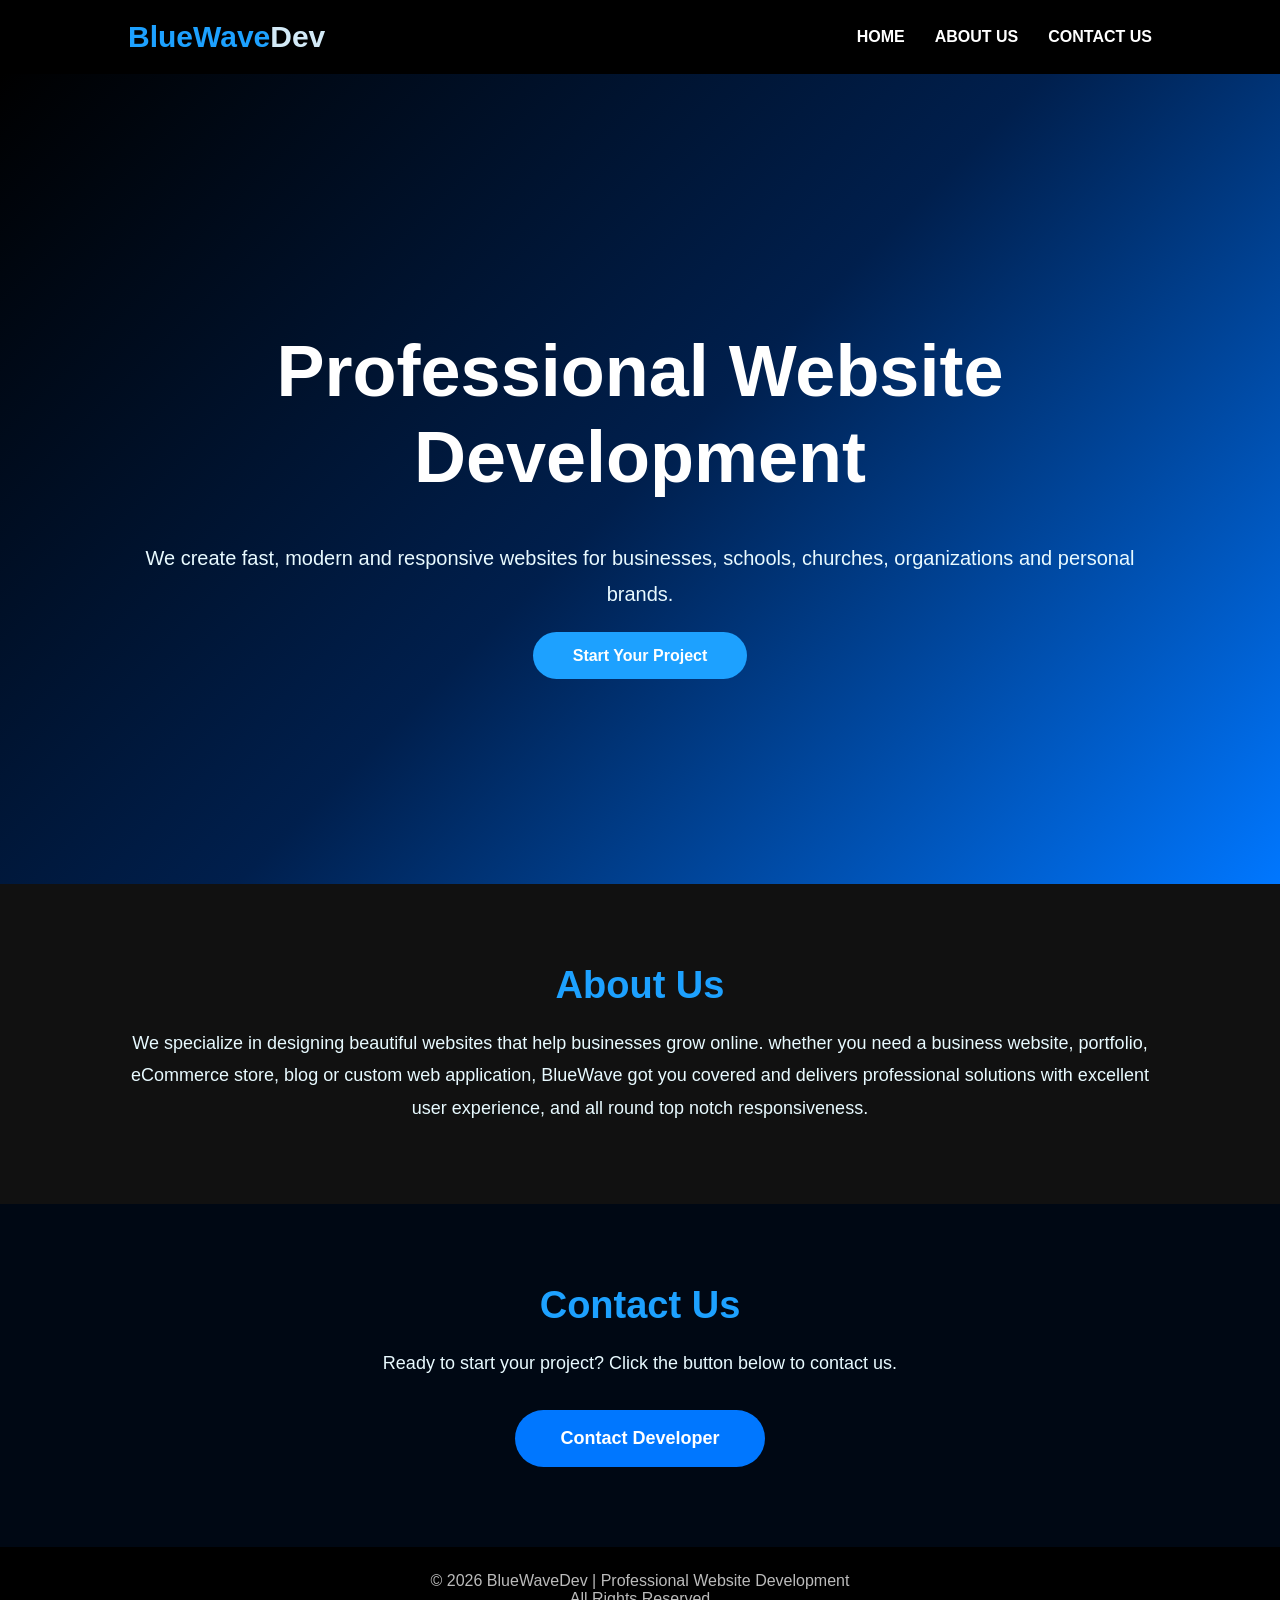
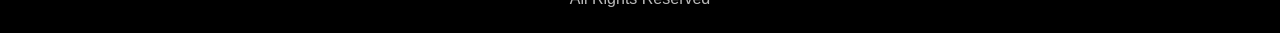
<file: index.html>
<!DOCTYPE html>
<html lang="en">
<head>
    <meta charset="UTF-8">
    <meta name="viewport" content="width=device-width, initial-scale=1.0">
    <title>BlueWave Web Development</title>
    <link rel="stylesheet" href="style.css">
</head>

<body>

<header>
    <div class="logo">
        BlueWave<span>Dev</span>
    </div>

    <nav>
        <ul>
            <li><a href="#home">HOME</a></li>
            <li><a href="#about">ABOUT US</a></li>
            <li><a href="#contact">CONTACT US</a></li>
        </ul>
    </nav>
</header>

<section id="home" class="hero">

    <div class="hero-text">

        <h1 class="main">Professional Website Development</h1>

        <p>
            We create fast, modern and responsive websites for businesses,
            schools, churches, organizations and personal brands.
        </p>

        <a href="#contact" class="btn">
            Start Your Project
        </a>

    </div>

</section>

<section id="about">

    <h2 class="about">About Us</h2>

    <p>
        We specialize in designing beautiful websites that help businesses
        grow online. whether you need a business website, portfolio,
        eCommerce store, blog or custom web application, BlueWave got you covered and delivers
        professional solutions with excellent user experience, and all round top notch responsiveness.
        
    </p>

</section>

<section id="contact">

    <h2>Contact Us</h2>

    <p>
        Ready to start your project?
        Click the button below to contact us.
    </p>

    <a href="tel:08149006474" class="contact-btn">
        Contact Developer
    </a>

</section>

<footer>

    <p>
        © 2026 BlueWaveDev | Professional Website Development <br>
        <p class="Rights">All Rights Reserved</p>
    </p>

</footer>

</body>
</html>
</file>
<file: style.css>
* {
    margin: 0;
    padding: 0;
    box-sizing: border-box;
    font-family: Arial, Helvetica, sans-serif;
}

body {
    background: #000000;
    color: rgb(232, 250, 255);
}

header {
    display: flex;
    justify-content: space-between;
    align-items: center;
    padding: 20px 10%;
    background: #000;
    position: sticky;
    top: 0;
}

.logo {
    font-size: 30px;
    font-weight: bold;
    color: #1da1ff;
}

.logo span {
    color: rgb(211, 234, 247);
}

nav ul {
    display: flex;
    list-style: none;
}

nav ul li {
    margin-left: 30px;
}

nav ul li a {
    text-decoration: none;
    color: white;
    font-weight: bold;
    transition: .3s;
}

nav ul li a:hover {
    color: #1da1ff;
}

.hero {
    min-height: 90vh;
    display: flex;
    justify-content: center;
    align-items: center;
    text-align: center;
    background: linear-gradient(135deg, #000, #001f4d, #0077ff);
    padding: 80px 10%;
}

.hero-text {
    width: 100%;
    max-width: 1100px;
}

.hero h1{
    font-size: 72px;
    font-weight: 800;
    margin-bottom: 25px;
    line-height: 1.2;
}

.hero p {
    font-size: 20px;
    line-height: 1.8;
    margin-bottom: 35px;
    text-align: center;
    width: 100%;
}

.btn {
    text-decoration: none;
    background: #1da1ff;
    color: white;
    padding: 15px 40px;
    border-radius: 30px;
    font-weight: bold;
    transition: .3s;
}

.btn:hover {
    background: rgb(5, 5, 5);
    color: #0077ff;
}

section {
    padding: 80px 10%;
}

section h2 {
    color: #1da1ff;
    margin-bottom: 20px;
    font-size: 38px;
}

section p {
    font-size: 18px;
    line-height: 1.8;
}

#about {
    background: #111;
    text-align: center;
}

#contact {
    text-align: center;
    background: #000814;
}

.contact-btn {
    display: inline-block;
    margin-top: 30px;
    padding: 18px 45px;
    background: #0077ff;
    color: white;
    text-decoration: none;
    border-radius: 40px;
    font-size: 18px;
    font-weight: bold;
    transition: .3s;
}

.contact-btn:hover {
    background: rgb(0, 0, 0);
    color: #3828ad;
}

footer {
    background: #000;
    text-align: center;
    padding: 25px;
    color: #bbb;
}

.Rights {
    justify-content: center;
}

.main {
    color: #ffffff;
    padding: 15px;
    margin: 20px;
    border: 20px
}

/*Tablets*/
@media (max-width: 992px) {
    header {
        padding: 20px 5%;
    }

    .hero h1 {
        font-size: 45px;
    }

    .hero p {
        font-size: 18px;
    }
}

/*phones*/
@media (max-width: 768px) {
    header {
        flex-direction: column;
        padding: 20px;
    }

    .logo {
        margin-bottom: 15px;
    }

    nav ul {
        display: flex;
        justify-content: center;
        gap: 15px;
        flex-wrap: wrap;

    }

    nav ul li {
        margin: 0;
    }
    nav ul li a{
        font-size: 15px;
    }

    .hero {
        margin: auto;
        padding: 80px 20px;
    }

    .hero h1 {
        font-size: 35px;
    }

    .hero p {
        font-size: 17px;
    }

    section {
        padding: 60px 20px;
    }

    section h2 {
        font-size: 30px;
    }

    .btn,
    .contact-btn {
        display: block;
        width: 100%;
        text-align: center;
    }
}

/*small phones*/
@media (max-width: 480px) {
    .logo {
        font-size: 24px;
    }

    .hero h1 {
        font-size: 28px;
    }

    .hero p {
        font-size: 15px;
    }

    section h2 {
        font-size: 24px;
    }

    .btn .contact-btn {
        padding: 15px;
        font-size: 16px;
    }
}
</file>
